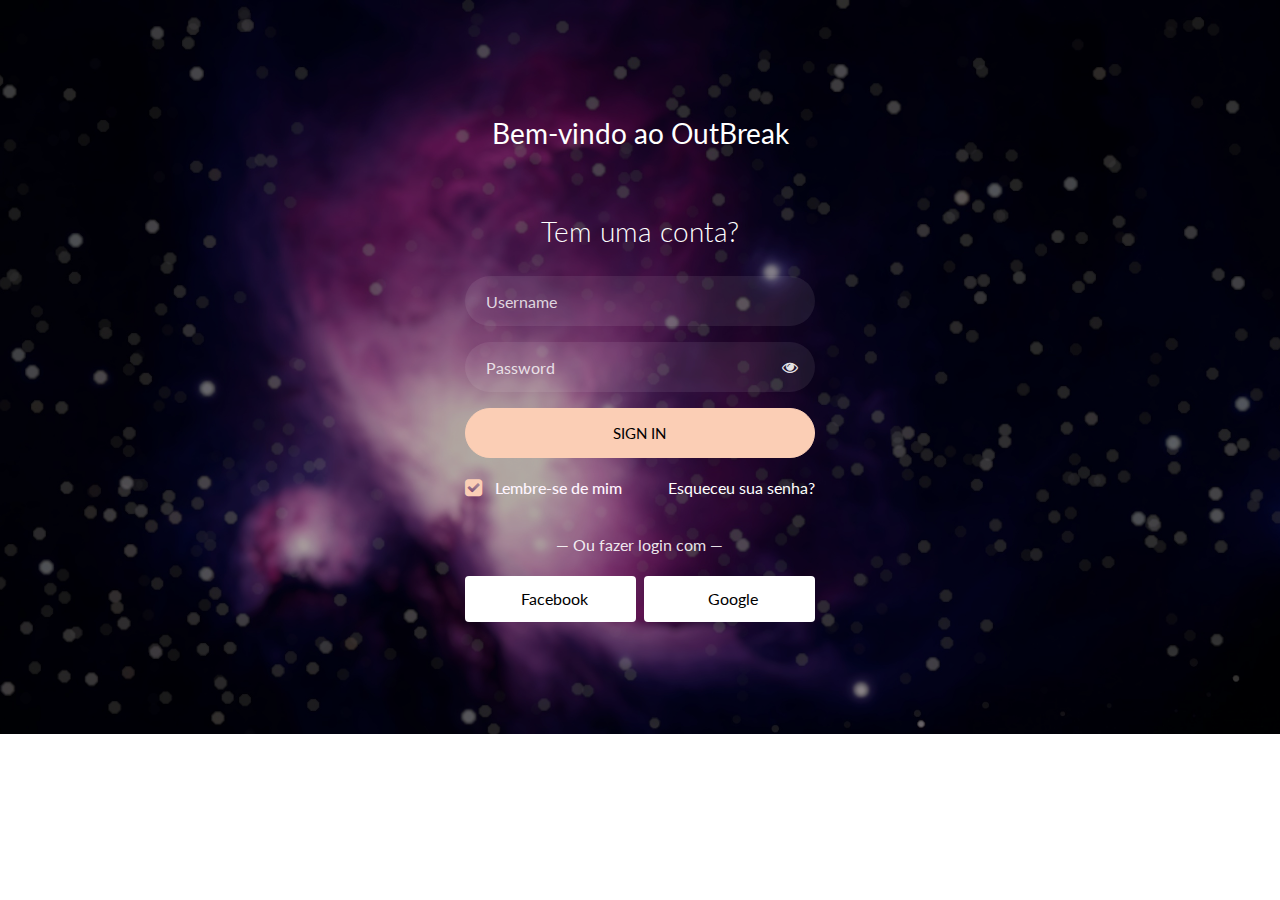
<file: pagina.html>
<!doctype html>
<html lang="pt-br">
  <head>
  	<title>Outbreak</title>
    <meta charset="utf-8">
    <meta name="viewport" content="width=device-width, initial-scale=1, shrink-to-fit=no">

	<link href="https://fonts.googleapis.com/css?family=Lato:300,400,700&display=swap" rel="stylesheet">

	<link rel="stylesheet" href="https://stackpath.bootstrapcdn.com/font-awesome/4.7.0/css/font-awesome.min.css">
	
	<link rel="stylesheet" href="css/style.css">

	</head>
	<body class="img js-fullheight" style="background-image: url(images/paginainicial.jpeg);">
	<section class="ftco-section">
		<div class="container">
			<div class="row justify-content-center">
				<div class="col-md-6 text-center mb-5">
					<h2 class="heading-section">Bem-vindo ao OutBreak</h2>
				</div>
			</div>
			<div class="row justify-content-center">
				<div class="col-md-6 col-lg-4">
					<div class="login-wrap p-0">
		      	<h3 class="mb-4 text-center">Tem uma conta?</h3>
		      	<form action="#" class="signin-form">
		      		<div class="form-group">
		      			<input type="text" class="form-control" placeholder="Username" required>
		      		</div>
	            <div class="form-group">
	              <input id="password-field" type="password" class="form-control" placeholder="Password" required>
	              <span toggle="#password-field" class="fa fa-fw fa-eye field-icon toggle-password"></span>
	            </div>
	            <div class="form-group">
	            	<button  type="submit" class="form-control btn btn-primary submit px-3">Sign In</button>
					
	            </div>
	            <div class="form-group d-md-flex">
	            	<div class="w-50">
		            	<label class="checkbox-wrap checkbox-primary" style="color: #fff5ff">Lembre-se de mim
									  <input type="checkbox" checked >
									  <span class="checkmark"></span>
									</label>
								</div>
								<div class="w-50 text-md-right">
									<a href="#" style="color: #fff">Esqueceu sua senha?</a>
								</div>
	            </div>
	          </form>
	          <p class="w-100 text-center">&mdash; Ou fazer login com &mdash;</p>
	          <div class="social d-flex text-center">
	          	<a href="#" class="px-2 py-2 mr-md-1 rounded"><span class="ion-logo-facebook mr-2"></span> Facebook</a>
	          	<a href="#" class="px-2 py-2 ml-md-1 rounded"><span class="ion-logo-twitter mr-2"></span> Google</a>
	          </div>
		     
	</body>
</html>
</file>
